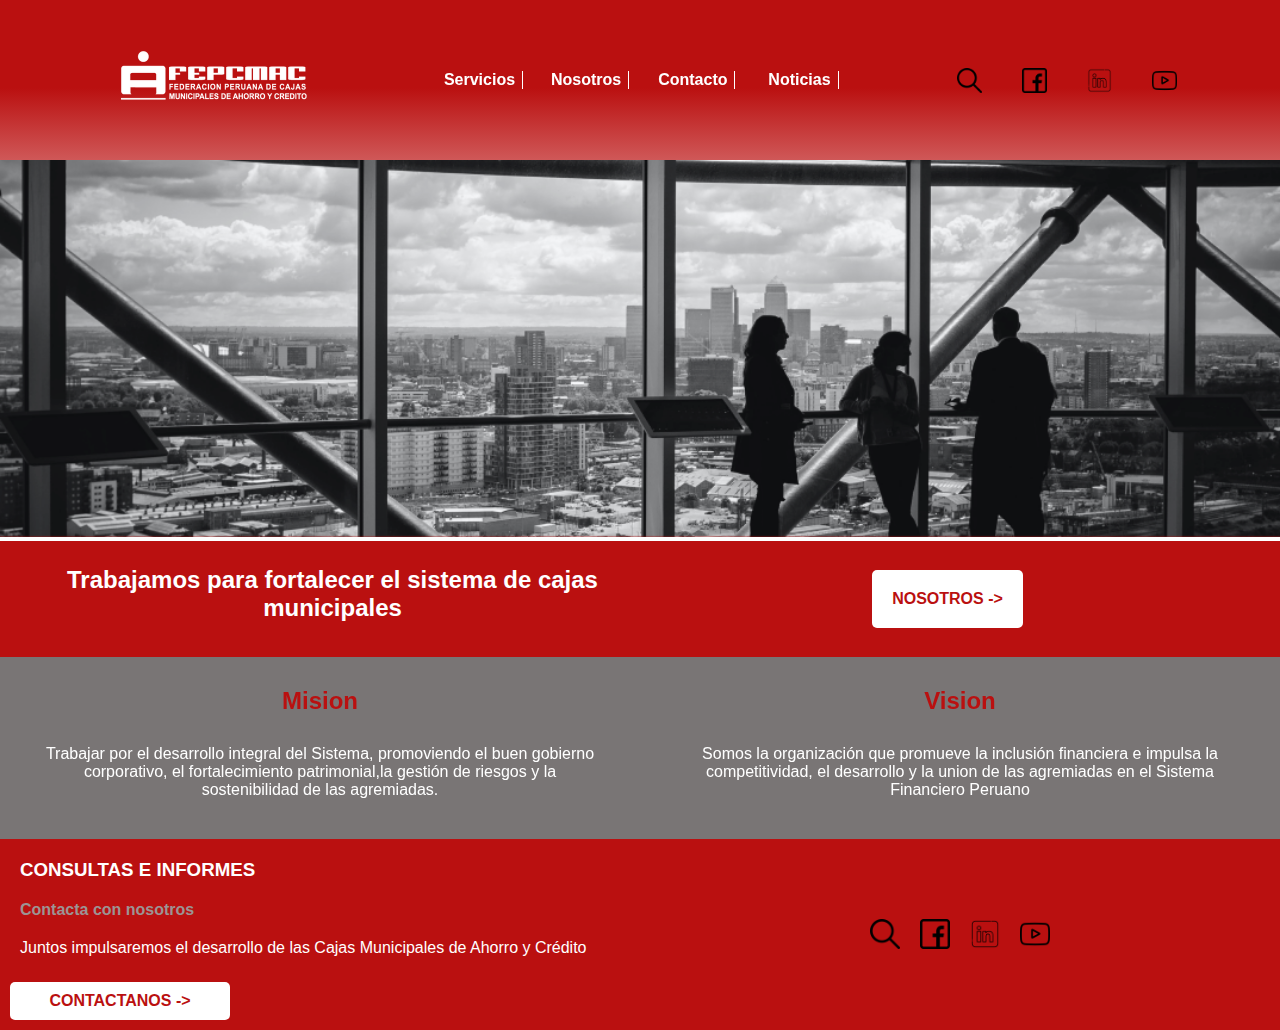
<file: index.html>
<!DOCTYPE html>
<html lang="en">

<head>
    <meta charset="UTF-8">
    <meta http-equiv="X-UA-Compatible" content="IE=edge">
    <meta name="viewport" content="width=device-width, initial-scale=1.0">
    <link href="https://unpkg.com/aos@2.3.1/dist/aos.css" rel="stylesheet">
    <link rel="stylesheet" href="./assets/css/style.css">
    <title>Inicio</title>
</head>

<body class="contenedor">
    <header class="header">
        <div class="header__logo">
            <a href="./index.html"><img class="header__logo--img" data-aos="zoom-in" src="./assets/img/logo-fepcmac-blanco.webp" alt="Logo"></a>    
        </div>
        <nav class="header__navBar" data-aos="fade-down"
        data-aos-easing="linear"
        data-aos-duration="1500">
            <ul>
                <li><a href="./pages/servicios.html">Servicios</a> </li>
                <li><a href="./pages/nosotros.html">Nosotros</a> </li>
                <li><a href="./pages/contacto.html">Contacto</a> </li>
                <li><a href="./pages/noticias.html">Noticias</a> </li>
            </ul>
        </nav>
        <div class="header__iRedes" data-aos="fade-up"
        data-aos-duration="3000">
            <img src="./assets/img/lupa.png" alt="busqueda">
            <img src="./assets/img/facebook (1).png" alt="facebook">
            <img src="./assets/img/linkedin (1).png" alt="linkedin">
            <img src="./assets/img/youtube (1).png" alt="youtube">
        </div>
    </header>
    <!-- INICIO DEL MAIN -->
    <main class="main">
        <!-- banner y slogan-->
        <div class="seccion">
            <div class="seccion__banner" data-aos="fade-down"
            data-aos-easing="linear"
            data-aos-duration="1500">
                <img class="seccion__banner--img" src="./assets/img/banner_inicio.png" alt="banner">
            </div>
            <div class="seccion__slogan" data-aos="fade-up"
            data-aos-duration="3000">
                <h1>Trabajamos para fortalecer el sistema de cajas municipales</h1>
                <div class="seccion__btn">
                    <p>NOSOTROS -></p>
                </div>
            </div>
        </div>

        <section class="contenido">
            <div class="contenido__etiquetas1">
                <h2 class="contenido__etiquetas--titulo" data-aos="fade-down"
                data-aos-easing="linear"
                data-aos-duration="1500">Mision</h2>
                <p data-aos="fade-down"
                data-aos-easing="linear"
                data-aos-duration="1500">Trabajar por el desarrollo integral del Sistema, promoviendo el buen gobierno corporativo, el
                    fortalecimiento patrimonial,la gestión de riesgos y la sostenibilidad de las agremiadas.</p>
            </div>
            <div class="contenido__etiquetas1">
                <h2 class="contenido__etiquetas--titulo" data-aos="fade-down"
                data-aos-easing="linear"
                data-aos-duration="1500">Vision</h2>
                <p data-aos="fade-down"
                data-aos-easing="linear"
                data-aos-duration="1500">Somos la organización que promueve la inclusión financiera e impulsa la competitividad, el desarrollo
                    y la union de las agremiadas en el Sistema Financiero Peruano</p>
            </div>
        </section>
    </main>

    <!-- FOOTER-->
    <footer class="footer">
        
            <div class="footer__consultas">
                <h3>CONSULTAS E INFORMES</h3>
                <h4>Contacta con nosotros</h4>
                <p class="footer__slogan">Juntos impulsaremos el desarrollo de las Cajas Municipales de Ahorro y Crédito
                </p>
                <div class="footer__btn">
                    <p>CONTACTANOS -></p>
                </div>
            </div>
            <div class="footer__redes">
                <img src="./assets/img/lupa.png" alt="busqueda">
                <img src="./assets/img/facebook (1).png" alt="facebook">
                <img src="./assets/img/linkedin (1).png" alt="linkedin">
                <img src="./assets/img/youtube (1).png" alt="youtube">
            </div>
        
    </footer>
    <script src="https://unpkg.com/aos@2.3.1/dist/aos.js"></script>
    <script>
        AOS.init();
      </script>
</body>

</html>
</file>
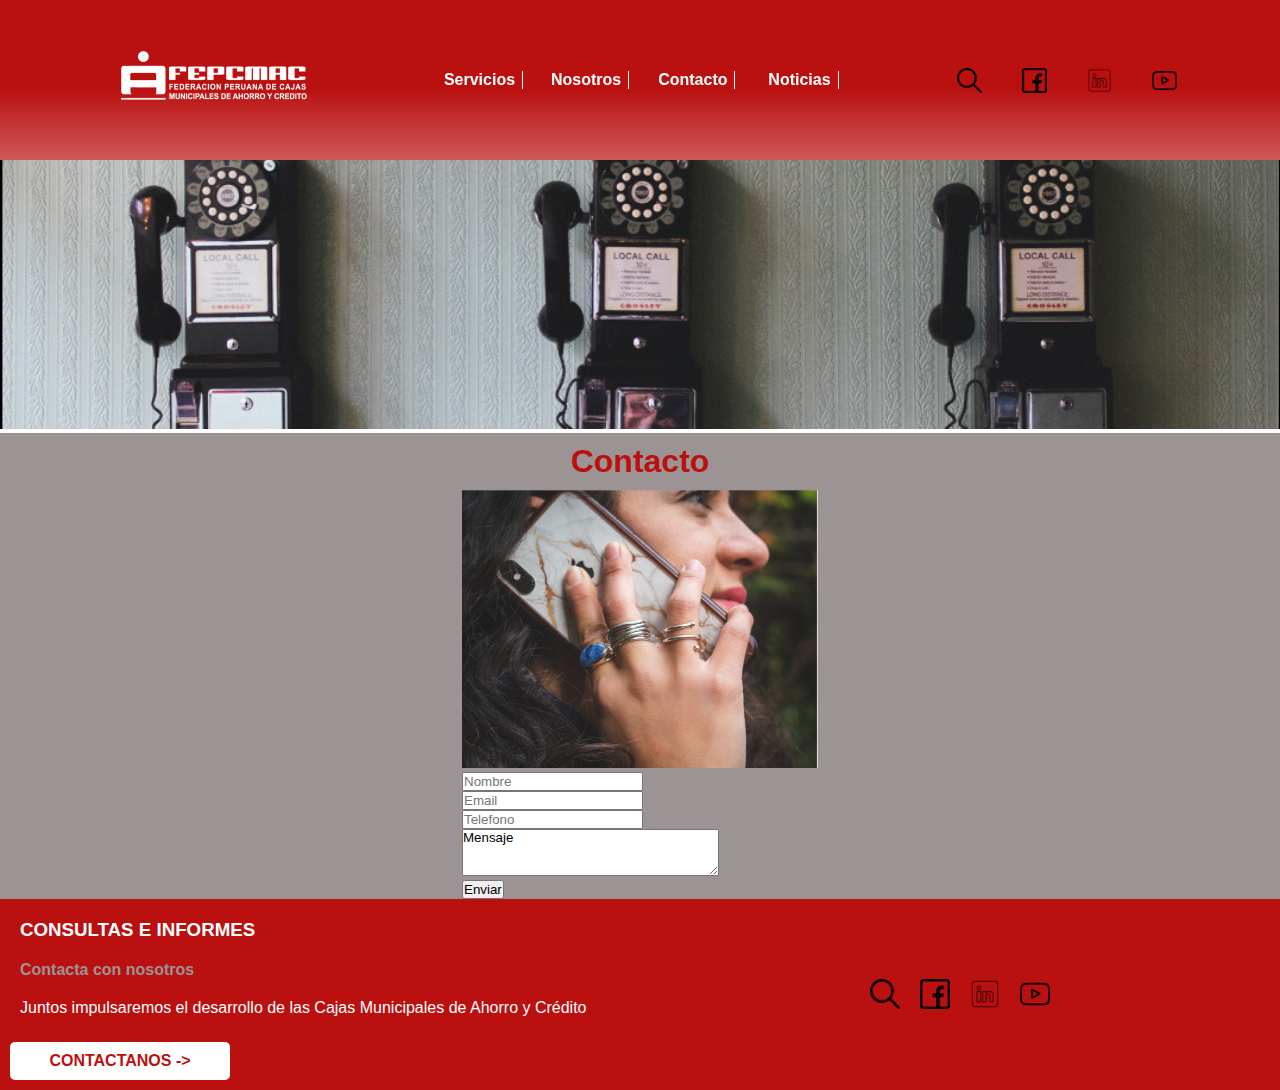
<file: pages/contacto.html>
<!DOCTYPE html>
<html lang="en">

<head>
    <meta charset="UTF-8">
    <meta http-equiv="X-UA-Compatible" content="IE=edge">
    <meta name="viewport" content="width=device-width, initial-scale=1.0">
    <link href="https://unpkg.com/aos@2.3.1/dist/aos.css" rel="stylesheet">
    <link rel="stylesheet" href="../assets/css/style.css">
    <title>Contacto</title>
</head>

<body class="contenedor">
    <header class="header">
        <div class="header__logo">
            <a href="../index.html"><img class="header__logo--img" data-aos="zoom-in" src="../assets/img/logo-fepcmac-blanco.webp" alt="Logo"></a>    
        </div>
        <nav class="header__navBar" data-aos="fade-down"
        data-aos-easing="linear"
        data-aos-duration="1500">
            <ul>
                <li><a href="../pages/servicios.html">Servicios</a> </li>
                <li><a href="../pages/nosotros.html">Nosotros</a> </li>
                <li><a href="../pages/contacto.html">Contacto</a> </li>
                <li><a href="../pages/noticias.html">Noticias</a> </li>
            </ul>
        </nav>
        <!--<div class="boton-noticia"> 
            <a href="./pages/noticias.html">NOTICIAS</a>
        </div> -->
        <div class="header__iRedes" data-aos="fade-up"
        data-aos-duration="3000">
            <img src="../assets/img/lupa.png" alt="busqueda">
            <img src="../assets/img/facebook (1).png" alt="facebook">
            <img src="../assets/img/linkedin (1).png" alt="linkedin">
            <img src="../assets/img/youtube (1).png" alt="youtube">
        </div>
    </header>
    <!-- END HEADER -->
    <!-- MAIN -->
    <main class="main">
        <!-- MAIN banner -->
        <div class="seccion__banner" data-aos="fade-down"
        data-aos-easing="linear"
        data-aos-duration="1500">
            <img class="seccion__banner--img" src="../assets/img/Banner_contacto.png" alt="banner">
        </div>
        <!-- MAIN Titulo -->
        <section class="nosotros">
            <div class="nosotros__titulo">
                <h1>Contacto</h1>
            </div>
            <!-- MAIN contenido -->
            <div class="contacto">
                <div class="contacto__contenido">
                    <img class="contacto__contenido--img" data-aos="zoom-in" src="../assets/img/imagen_contacto.png" alt="imgnosotros">
                </div>
                <div class="form">
                    <form class="contacto__contenido--form">
                        <div class="form-grupo">
                            <label for="nombre"></label>
                            <input type="text" placeholder="Nombre" name="nombre" required>
                        </div>
                        <div class="form-grupo">
                            <label for="email"></label>
                            <input type="email" placeholder="Email" name="email" required>
                        </div>
                        <div class="form-grupo">
                            <label for="tele"></label>
                            <input class="form__grupo--input" type="number" placeholder="Telefono" name="tele" required>
                        </div>
                        <div class="form-grupo">
                            <label for="comentario"></label>
                            <textarea class="form__grupo-textarea" name="comentario" id="comentario" cols="30" rows="3"
                                placeholder="Agregar un comentario" required>Mensaje</textarea>
                        </div class="form-grupo">
                        <button class="boton" type="button" value="Enviar">Enviar</button>
                </div>
                </form>
            </div>
            </div>
        </section>
    </main>
    <!-- FOOTER-->
    <footer class="footer">

        <div class="footer__consultas">
            <h3>CONSULTAS E INFORMES</h3>
            <h4>Contacta con nosotros</h4>
            <p class="footer__slogan">Juntos impulsaremos el desarrollo de las Cajas Municipales de Ahorro y Crédito
            </p>
            <div class="footer__btn">
                <p>CONTACTANOS -></p>
            </div>
        </div>
        <div class="footer__redes">
            <img src="../assets/img/lupa.png" alt="busqueda">
            <img src="../assets/img/facebook (1).png" alt="facebook">
            <img src="../assets/img/linkedin (1).png" alt="linkedin">
            <img src="../assets/img/youtube (1).png" alt="youtube">
        </div>

    </footer>
    <!-- END FOOTER -->
    <script src="https://unpkg.com/aos@2.3.1/dist/aos.js"></script>
    <script>
        AOS.init();
      </script>
</body>

</html>
</file>
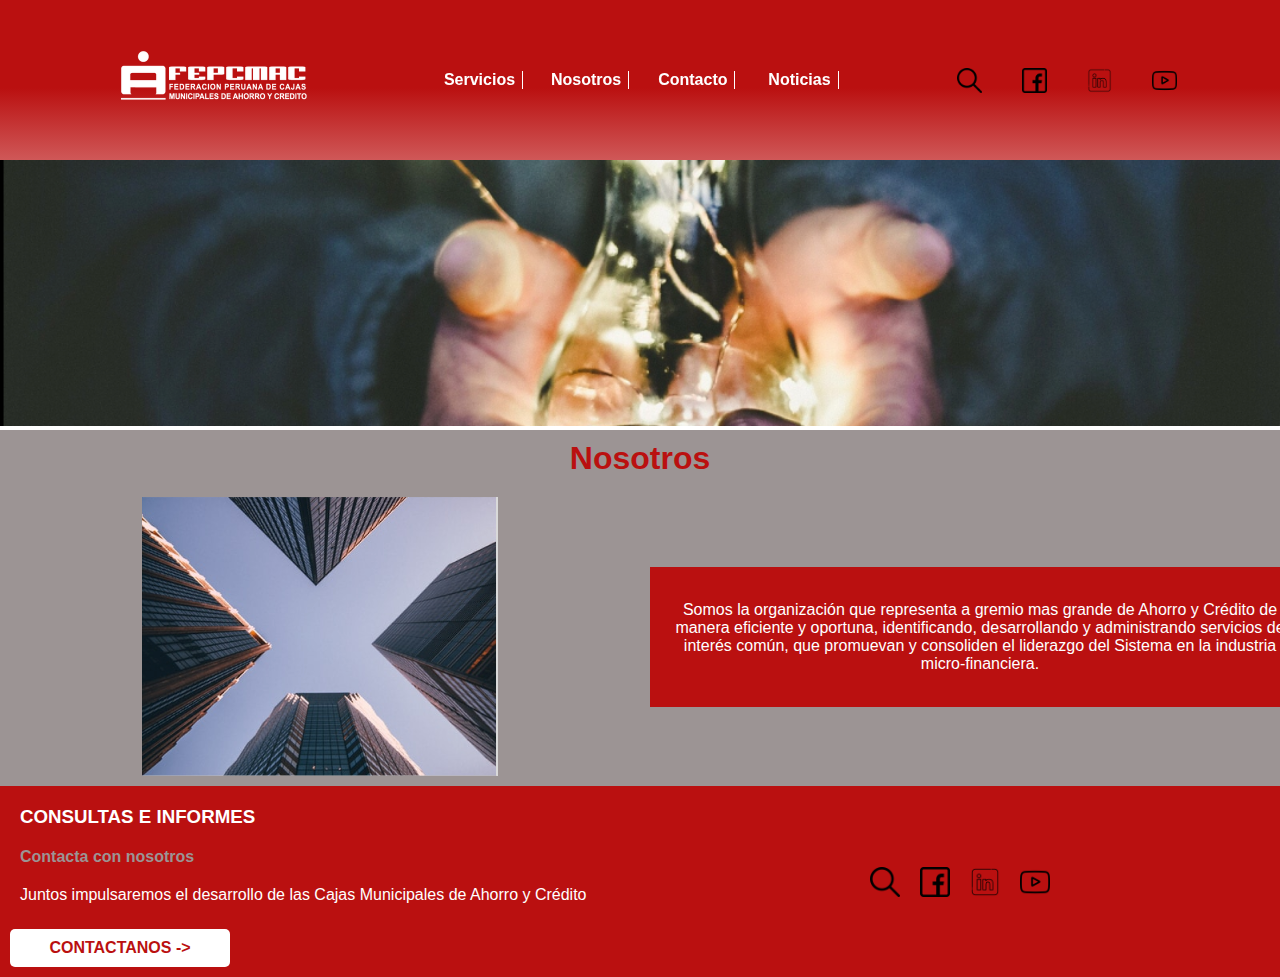
<file: pages/nosotros.html>
<!DOCTYPE html>
<html lang="en">

<head>
    <meta charset="UTF-8">
    <meta http-equiv="X-UA-Compatible" content="IE=edge">
    <meta name="viewport" content="width=device-width, initial-scale=1.0">
    <link href="https://unpkg.com/aos@2.3.1/dist/aos.css" rel="stylesheet">
    <link rel="stylesheet" href="../assets/css/style.css">
    <title>Nosotros</title>
</head>

<body>
    <header class="header">
        <div class="header__logo">
            <a href="../index.html"><img class="header__logo--img" data-aos="zoom-in" src="../assets/img/logo-fepcmac-blanco.webp" alt="Logo"></a>    
        </div>
        <nav class="header__navBar" data-aos="fade-down"
        data-aos-easing="linear"
        data-aos-duration="1500">
            <ul>
                <li><a href="../pages/servicios.html">Servicios</a> </li>
                <li><a href="../pages/nosotros.html">Nosotros</a> </li>
                <li><a href="../pages/contacto.html">Contacto</a> </li>
                <li><a href="../pages/noticias.html">Noticias</a> </li>
            </ul>
        </nav>
        <!--<div class="boton-noticia"> 
            <a href="./pages/noticias.html">NOTICIAS</a>
        </div> -->
        <div class="header__iRedes" data-aos="fade-up"
        data-aos-duration="3000">
            <img src="../assets/img/lupa.png" alt="busqueda">
            <img src="../assets/img/facebook (1).png" alt="facebook">
            <img src="../assets/img/linkedin (1).png" alt="linkedin">
            <img src="../assets/img/youtube (1).png" alt="youtube">
        </div>
    </header>
    <!-- END HEADER -->
    <!-- MAIN -->
    <main class="main">
        <div class="seccion__banner" data-aos="fade-down"
        data-aos-easing="linear"
        data-aos-duration="1500">
            <img class="seccion__banner--img" src="../assets/img/Banner_nosotros.png" alt="banner">
        </div>
        <section class="nosotros">
            <div class="nosotros__titulo">
                <h1>Nosotros</h1>
            </div>

            <div class="nosotros__contenido">
                <div class="nosotros__contenido--img" data-aos="zoom-in">
                    <img src="../assets/img/imagen_nosotros.png" alt="imgnosotros">
                </div>
                <div class="nosotros__contenido--texto" data-aos="zoom-in">
                    <p>Somos la organización que representa a gremio mas grande de Ahorro y Crédito de manera eficiente
                        y
                        oportuna, identificando, desarrollando y administrando servicios de interés común, que promuevan
                        y
                        consoliden el liderazgo del Sistema en la industria micro-financiera.</p>
                </div>
            </div>
        </section>
    </main>
    <!-- END HEADER -->
    <footer class="footer">
        
        <div class="footer__consultas">
            <h3>CONSULTAS E INFORMES</h3>
            <h4>Contacta con nosotros</h4>
            <p class="footer__slogan">Juntos impulsaremos el desarrollo de las Cajas Municipales de Ahorro y Crédito
            </p>
            <div class="footer__btn">
                <p>CONTACTANOS -></p>
            </div>
        </div>
        <div class="footer__redes">
            <img src="../assets/img/lupa.png" alt="busqueda">
            <img src="../assets/img/facebook (1).png" alt="facebook">
            <img src="../assets/img/linkedin (1).png" alt="linkedin">
            <img src="../assets/img/youtube (1).png" alt="youtube">
        </div>
    
</footer>
<!-- END FOOTER -->
<script src="https://unpkg.com/aos@2.3.1/dist/aos.js"></script>
<script>
    AOS.init();
  </script>
</body>

</html>
</file>
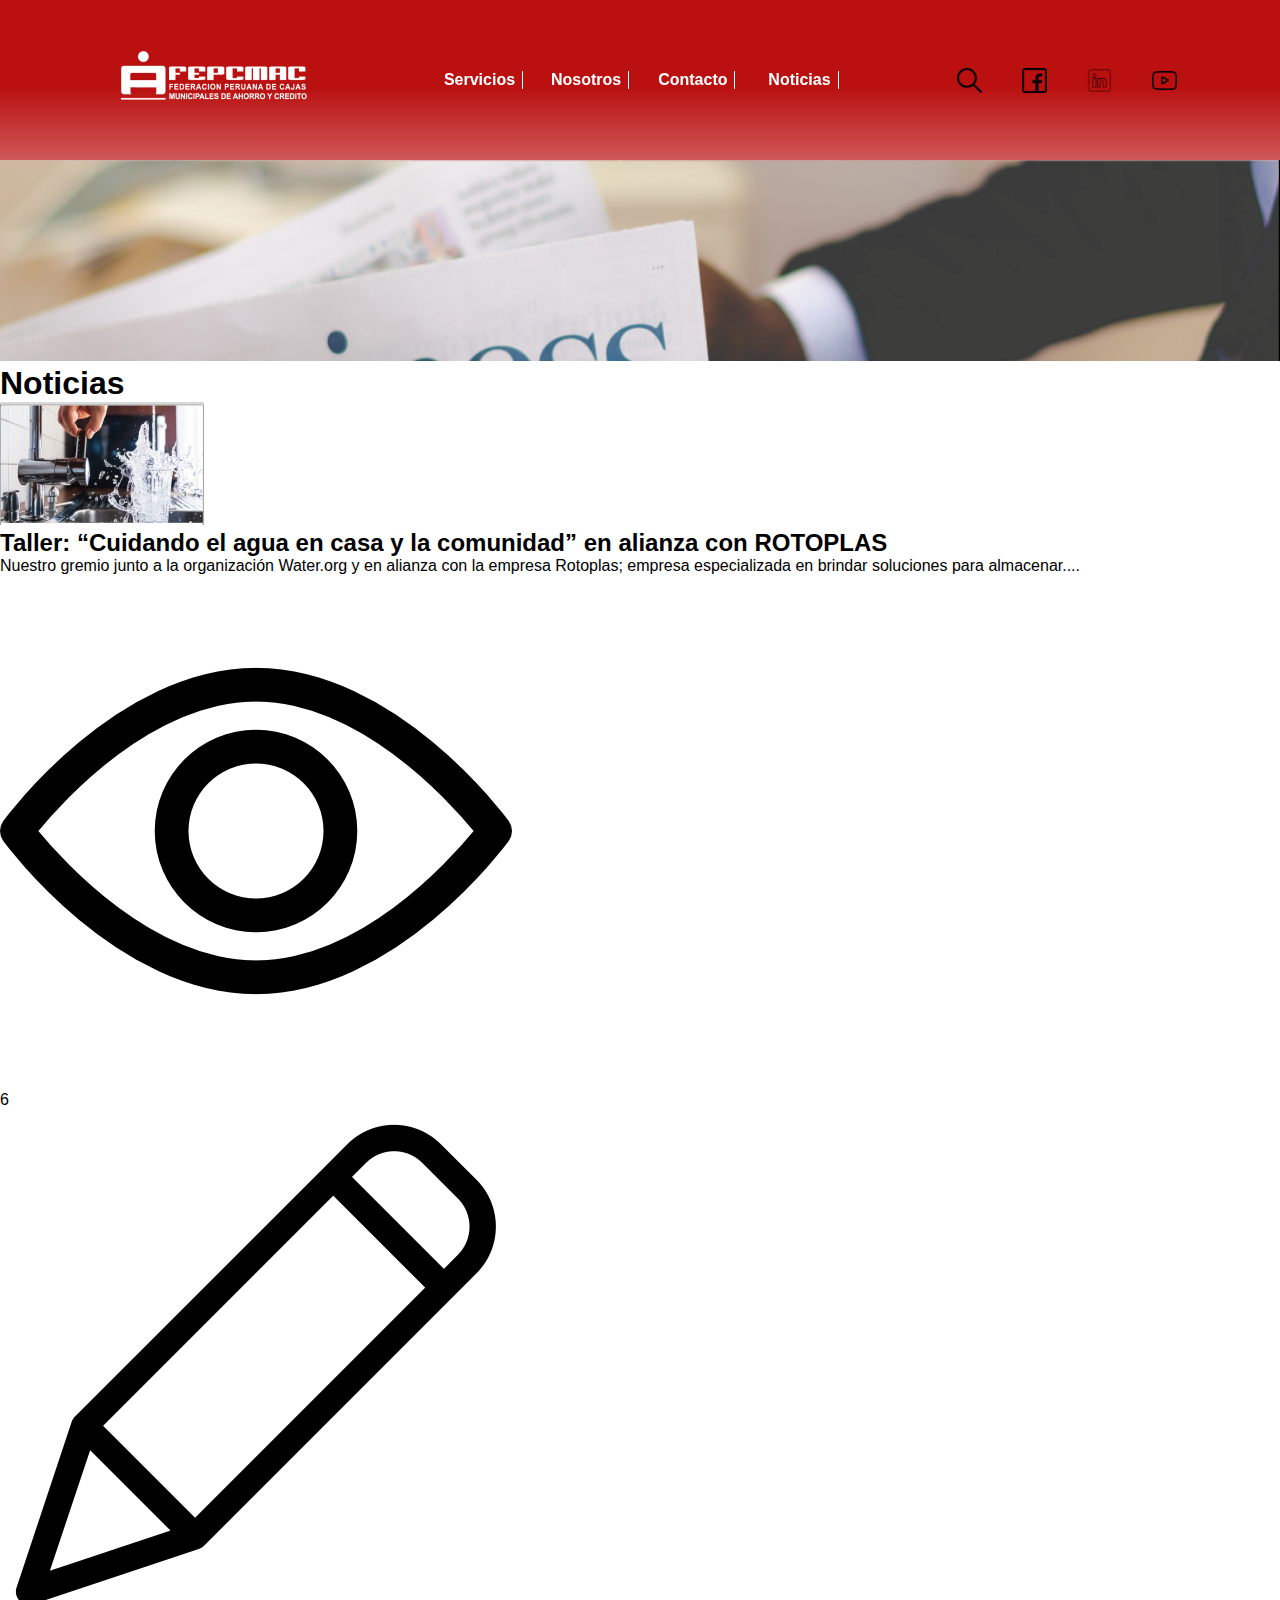
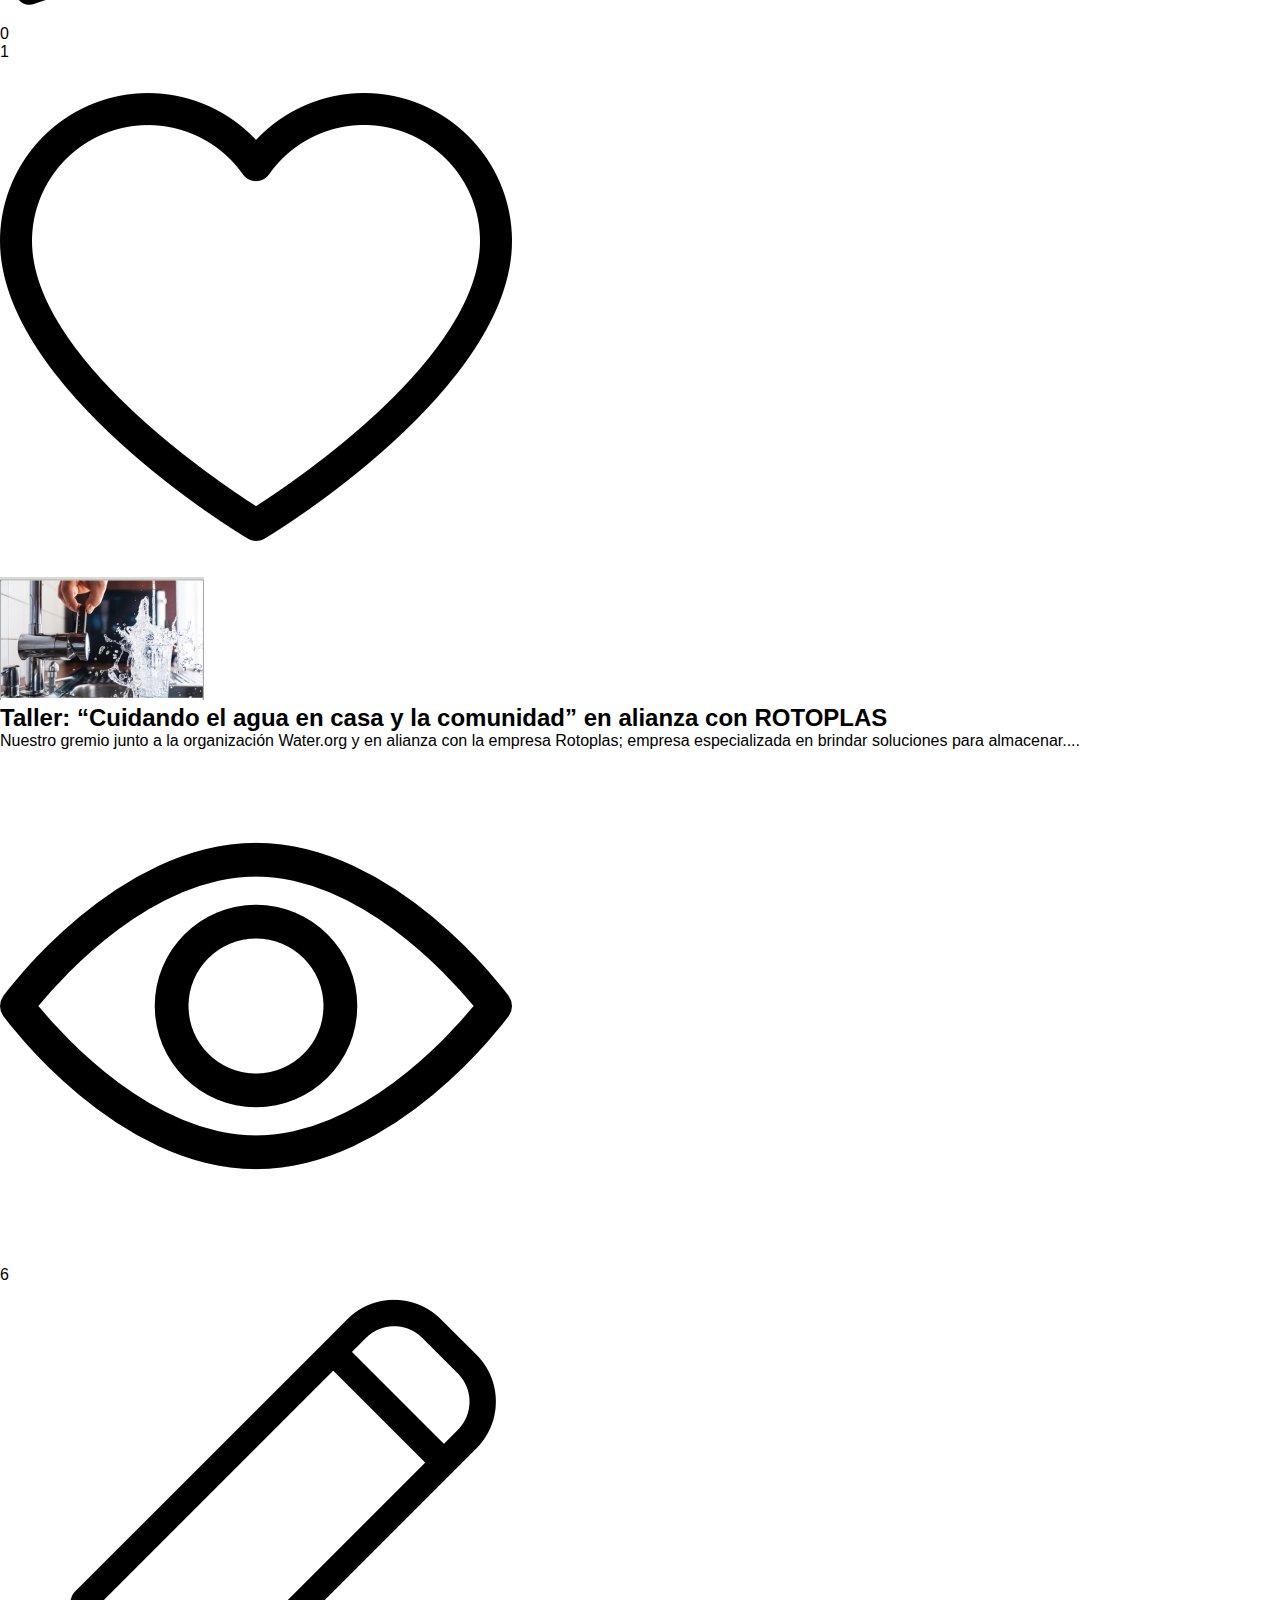
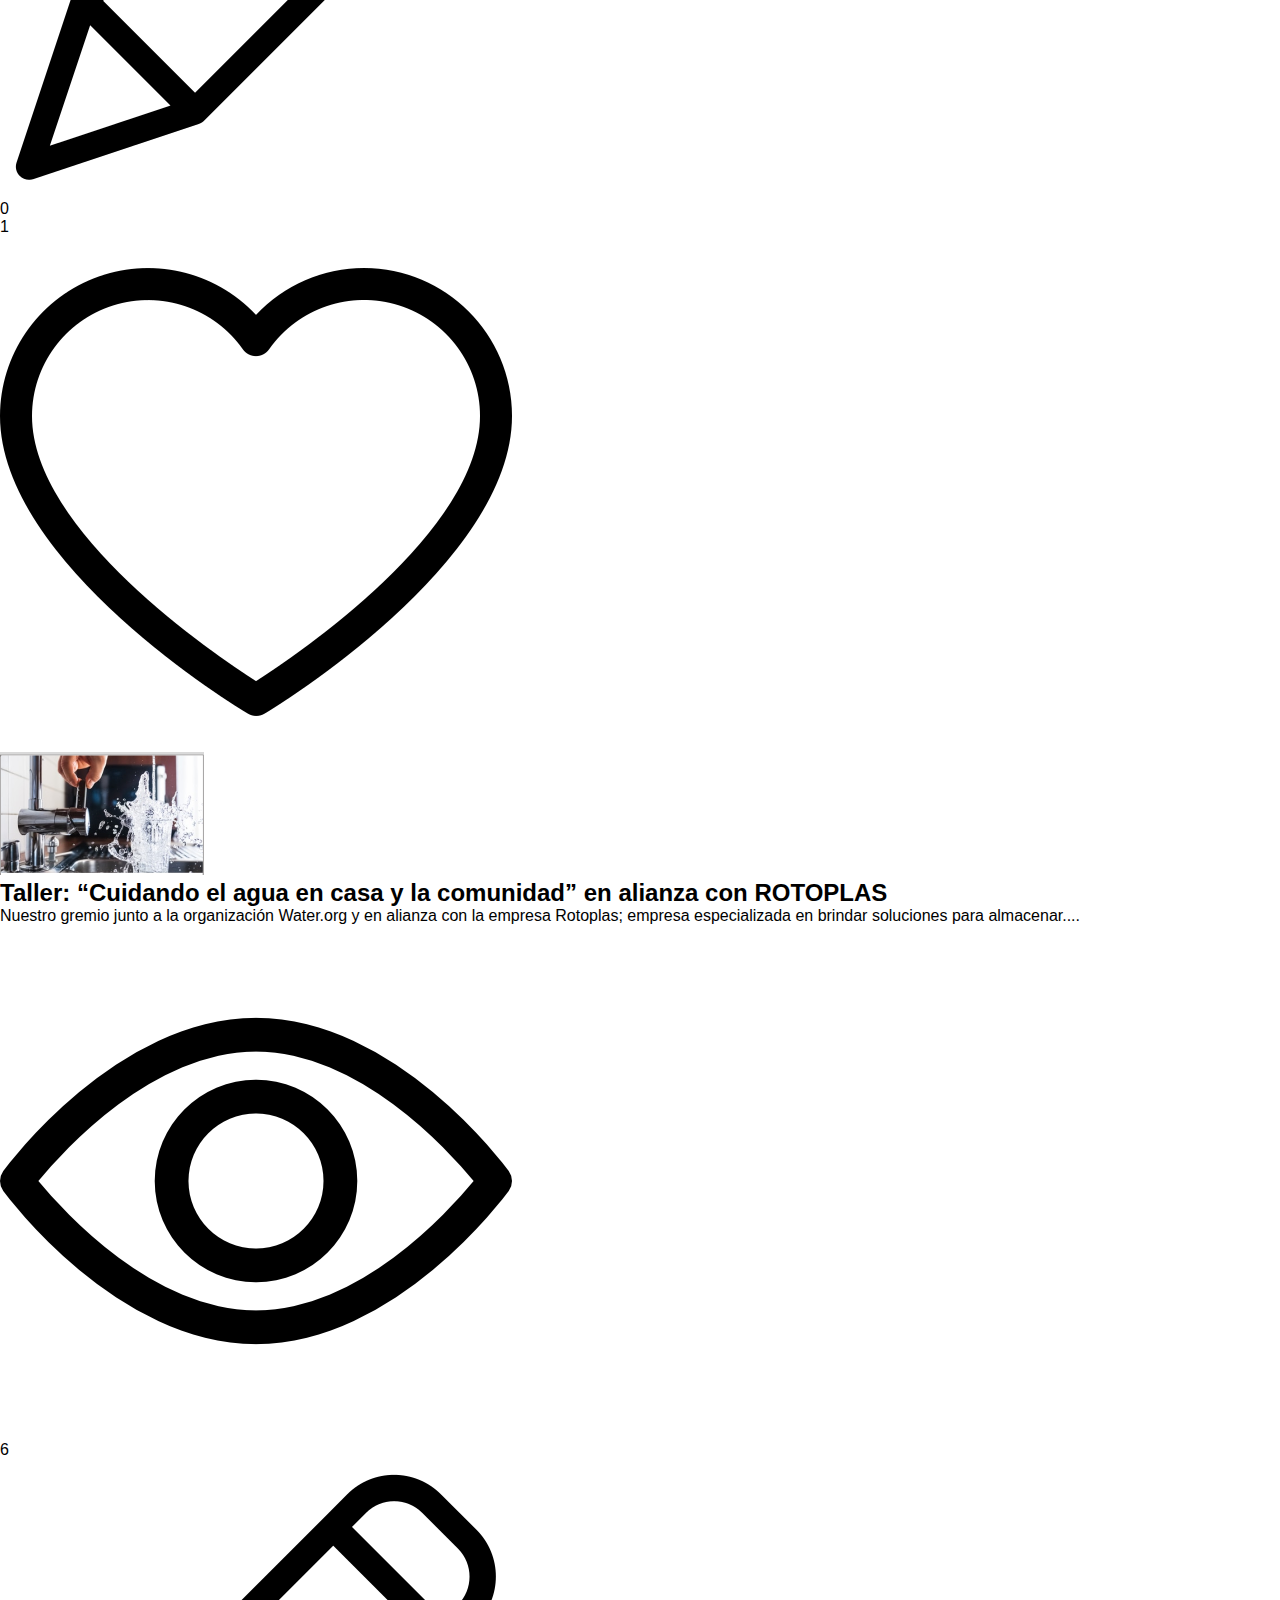
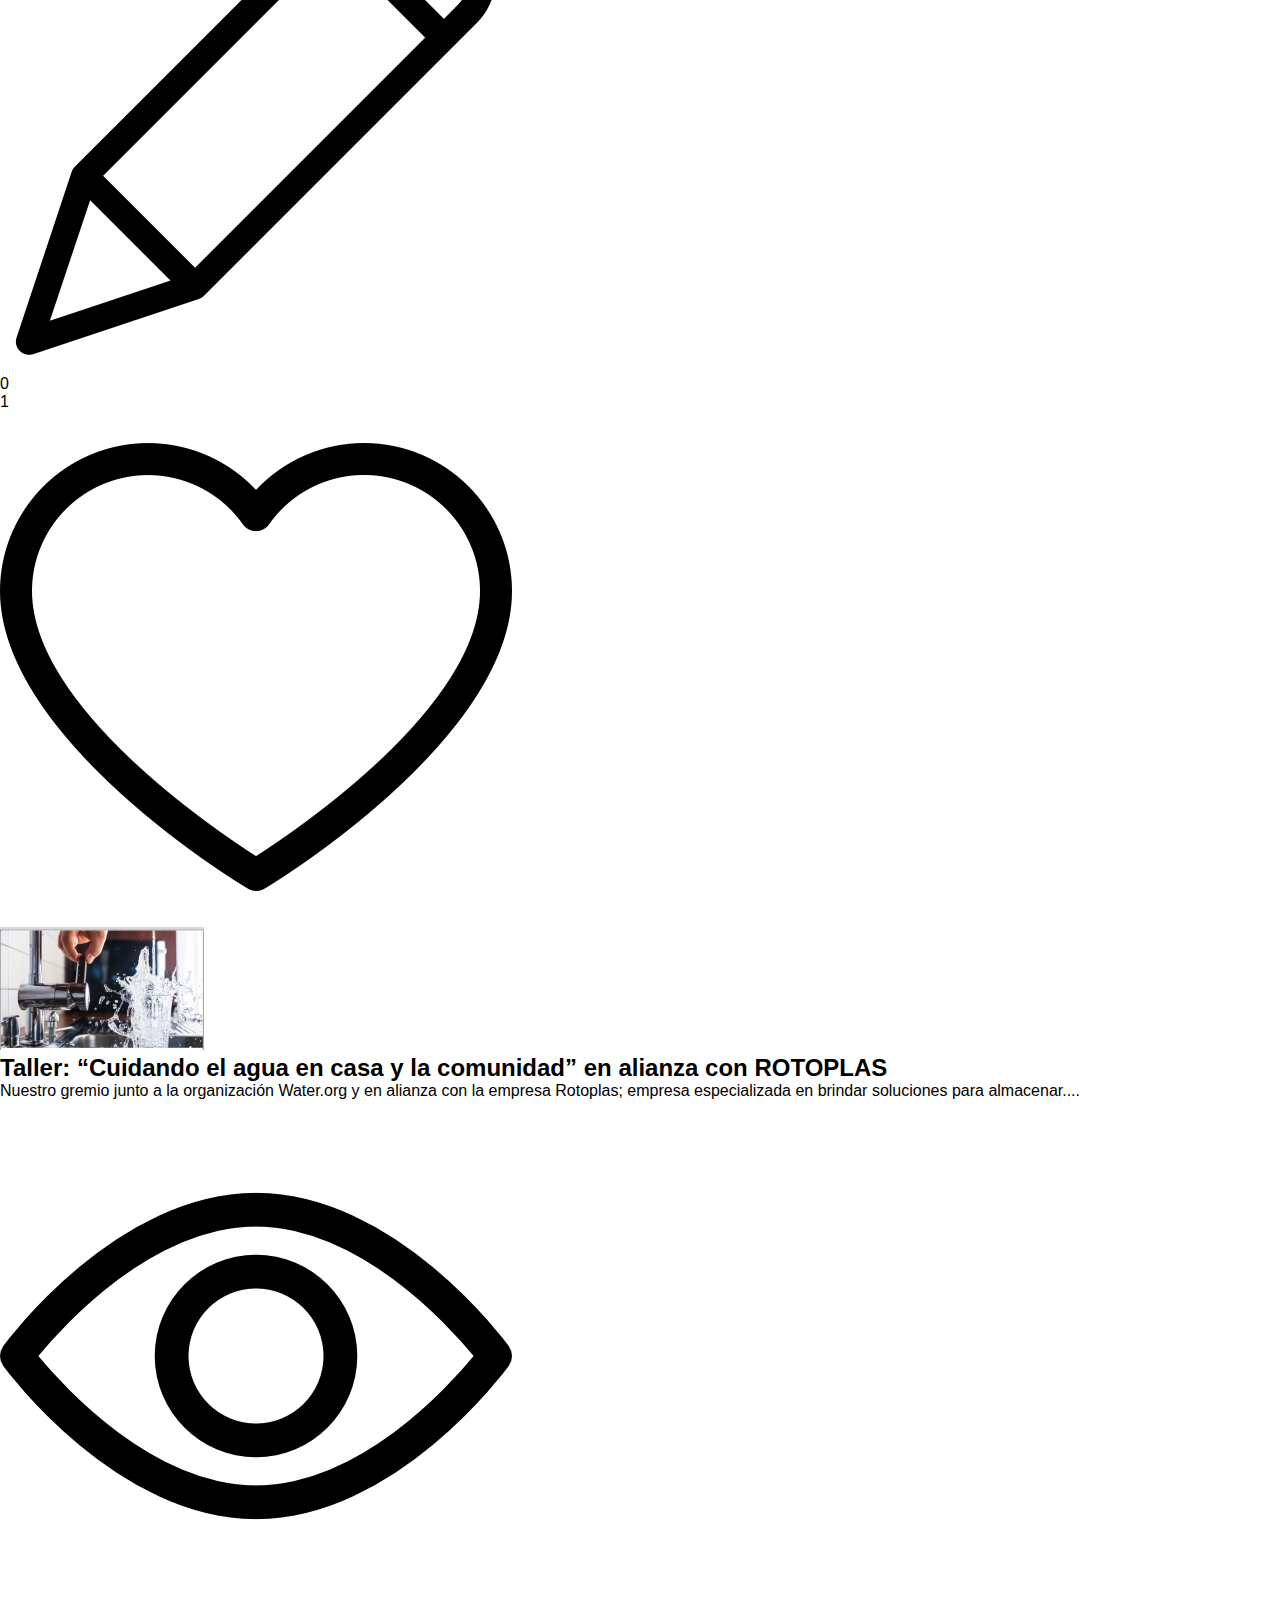
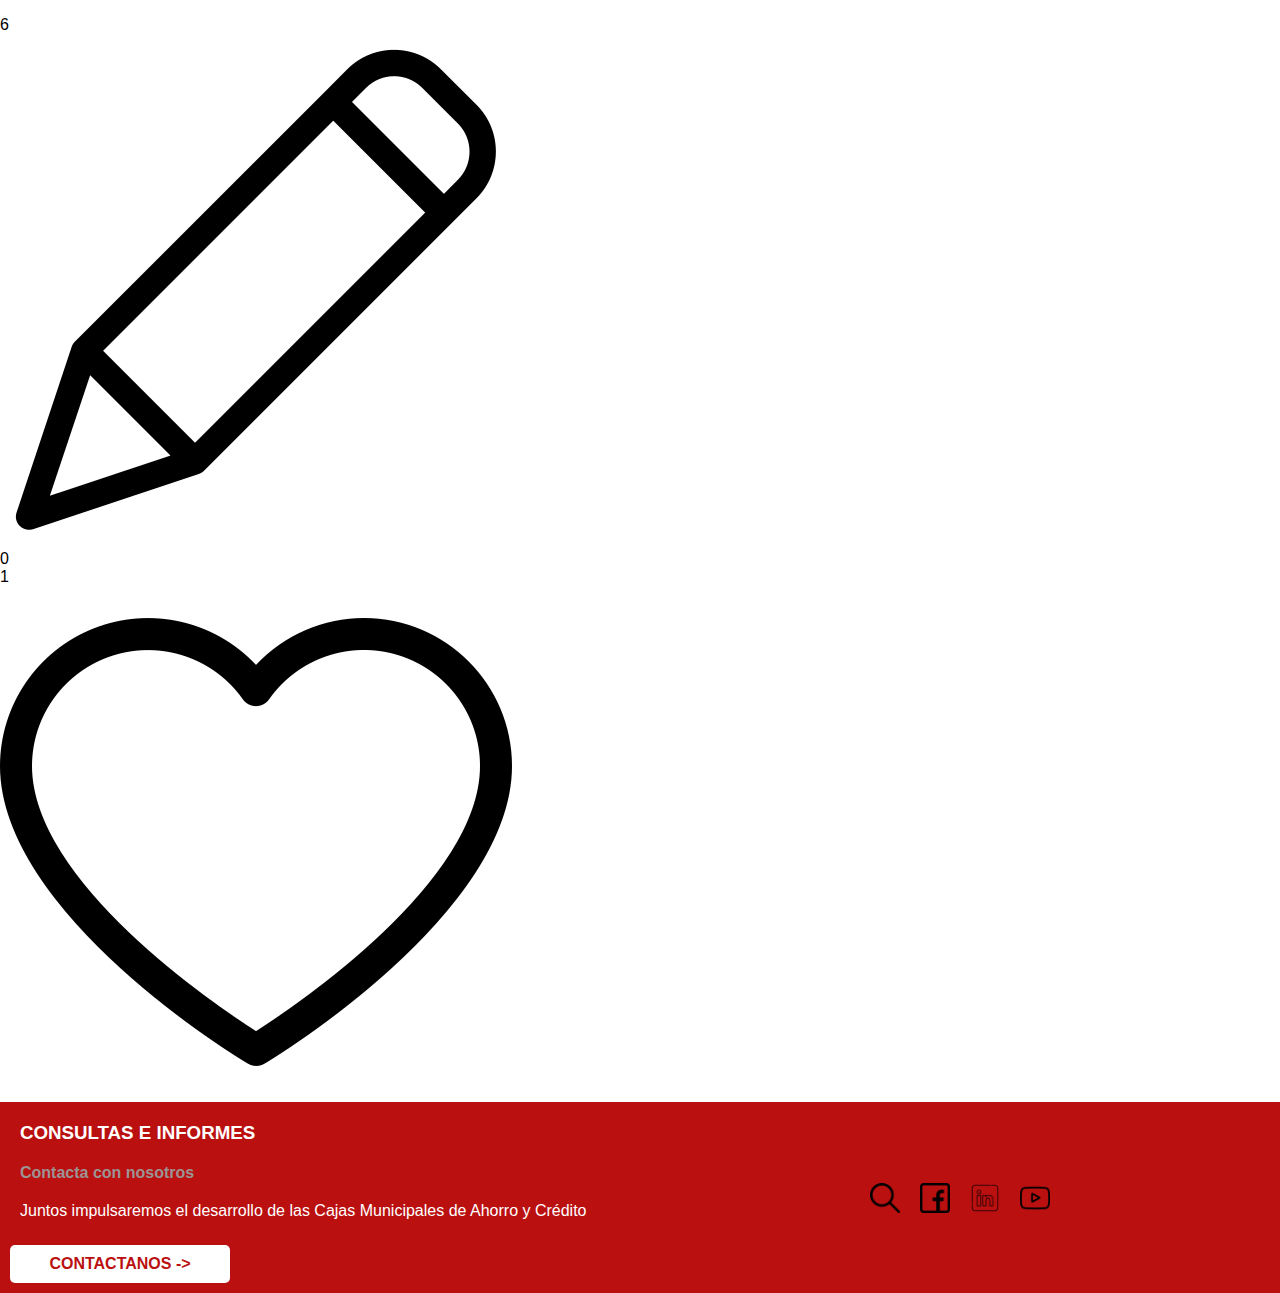
<file: pages/noticias.html>
<!DOCTYPE html>
<html lang="en">

<head>
    <meta charset="UTF-8">
    <meta http-equiv="X-UA-Compatible" content="IE=edge">
    <meta name="viewport" content="width=device-width, initial-scale=1.0">
    <link href="https://unpkg.com/aos@2.3.1/dist/aos.css" rel="stylesheet">
    <link rel="stylesheet" href="../assets/css/style.css">
    <title>Noticias</title>
</head>

<body class="contenedor">
    <header class="header">
        <div class="header__logo">
            <a href="../index.html"><img class="header__logo--img" data-aos="zoom-in" src="../assets/img/logo-fepcmac-blanco.webp" alt="Logo"></a>    
        </div>
        <nav class="header__navBar" data-aos="fade-down"
        data-aos-easing="linear"
        data-aos-duration="1500">
            <ul>
                <li><a href="../pages/servicios.html">Servicios</a> </li>
                <li><a href="../pages/nosotros.html">Nosotros</a> </li>
                <li><a href="../pages/contacto.html">Contacto</a> </li>
                <li><a href="../pages/noticias.html">Noticias</a> </li>
            </ul>
        </nav>
        <!--<div class="boton-noticia"> 
            <a href="./pages/noticias.html">NOTICIAS</a>
        </div> -->
        <div class="header__iRedes" data-aos="fade-up"
        data-aos-duration="3000">
            <img src="../assets/img/lupa.png" alt="busqueda">
            <img src="../assets/img/facebook (1).png" alt="facebook">
            <img src="../assets/img/linkedin (1).png" alt="linkedin">
            <img src="../assets/img/youtube (1).png" alt="youtube">
        </div>
    </header>
    <main class="main">
        <div class="seccion__banner" data-aos="fade-down"
        data-aos-easing="linear"
        data-aos-duration="1500">
            <img class="seccion__banner--img" src="../assets/img/Banner_noticias.png" alt="banner">
        </div>
        <div class="noticias__titulo">
            <h1>Noticias</h1>
        </div>
        <section class="section">   
            <article class="noticias">
                <div class="noticias__text">
                    <div class="noticias__text--img">
                        <img src="../assets/img/imagen_noticia.png" alt="img_noticia">
                    </div>
                    <div class="noticias__text--text">
                        <h2>Taller: “Cuidando el agua en casa y la comunidad” en alianza con ROTOPLAS</h2>
                        <p>Nuestro gremio junto a la organización Water.org y en alianza con la empresa Rotoplas;
                            empresa
                            especializada en brindar soluciones para almacenar....</p>
                    </div>
                    <div class="noticias__card">
                        <img src="../assets/img/icover.png" alt="vistas">
                        <p>6</p>
                        <img src="../assets/img/boligrafo.png" alt="comentarios">
                        <p>0</p>
                        <p>1</p>
                        <img src="../assets/img/corazon.png" alt="MeGustas">
                    </div>
                </div>

            </article>
            <article class="noticias">
                <div class="noticias__text">
                    <div class="noticias__text--img">
                        <img src="../assets/img/imagen_noticia.png" alt="img_noticia">
                    </div>
                    <div class="noticias__text--text">
                        <h2>Taller: “Cuidando el agua en casa y la comunidad” en alianza con ROTOPLAS</h2>
                        <p>Nuestro gremio junto a la organización Water.org y en alianza con la empresa Rotoplas;
                            empresa
                            especializada en brindar soluciones para almacenar....</p>
                    </div>
                    <div class="noticias__card">
                        <img src="../assets/img/icover.png" alt="vistas">
                        <p>6</p>
                        <img src="../assets/img/boligrafo.png" alt="comentarios">
                        <p>0</p>
                        <p>1</p>
                        <img src="../assets/img/corazon.png" alt="MeGustas">
                    </div>
                </div>

            </article>
            <article class="noticias">
                <div class="noticias__text">
                    <div class="noticias__text--img">
                        <img src="../assets/img/imagen_noticia.png" alt="img_noticia">
                    </div>
                    <div class="noticias__text--text">
                        <h2>Taller: “Cuidando el agua en casa y la comunidad” en alianza con ROTOPLAS</h2>
                        <p>Nuestro gremio junto a la organización Water.org y en alianza con la empresa Rotoplas;
                            empresa
                            especializada en brindar soluciones para almacenar....</p>
                    </div>
                    <div class="noticias__card">
                        <img src="../assets/img/icover.png" alt="vistas">
                        <p>6</p>
                        <img src="../assets/img/boligrafo.png" alt="comentarios">
                        <p>0</p>
                        <p>1</p>
                        <img src="../assets/img/corazon.png" alt="MeGustas">
                    </div>
                </div>

            </article>
            <article class="noticias">
                <div class="noticias__text">
                    <div class="noticias__text--img">
                        <img src="../assets/img/imagen_noticia.png" alt="img_noticia">
                    </div>
                    <div class="noticias__text--text">
                        <h2>Taller: “Cuidando el agua en casa y la comunidad” en alianza con ROTOPLAS</h2>
                        <p>Nuestro gremio junto a la organización Water.org y en alianza con la empresa Rotoplas;
                            empresa
                            especializada en brindar soluciones para almacenar....</p>
                    </div>
                    <div class="noticias__card">

                        <img src="../assets/img/icover.png" alt="vistas">
                        <p>6</p>


                        <img src="../assets/img/boligrafo.png" alt="comentarios">
                        <p>0</p>

                        <p>1</p>
                        <img src="../assets/img/corazon.png" alt="MeGustas">
                    </div>
                </div>

            </article>

        </section>
    </main>
    <!-- FOOTER-->
    <footer class="footer">

        <div class="footer__consultas">
            <h3>CONSULTAS E INFORMES</h3>
            <h4>Contacta con nosotros</h4>
            <p class="footer__slogan">Juntos impulsaremos el desarrollo de las Cajas Municipales de Ahorro y Crédito
            </p>
            <div class="footer__btn">
                <p>CONTACTANOS -></p>
            </div>
        </div>
        <div class="footer__redes">
            <img src="../assets/img/lupa.png" alt="busqueda">
            <img src="../assets/img/facebook (1).png" alt="facebook">
            <img src="../assets/img/linkedin (1).png" alt="linkedin">
            <img src="../assets/img/youtube (1).png" alt="youtube">
        </div>

    </footer>
    <!-- END FOOTER -->
    <script src="https://unpkg.com/aos@2.3.1/dist/aos.js"></script>
    <script>
        AOS.init();
      </script>
</body>

</html>
</file>
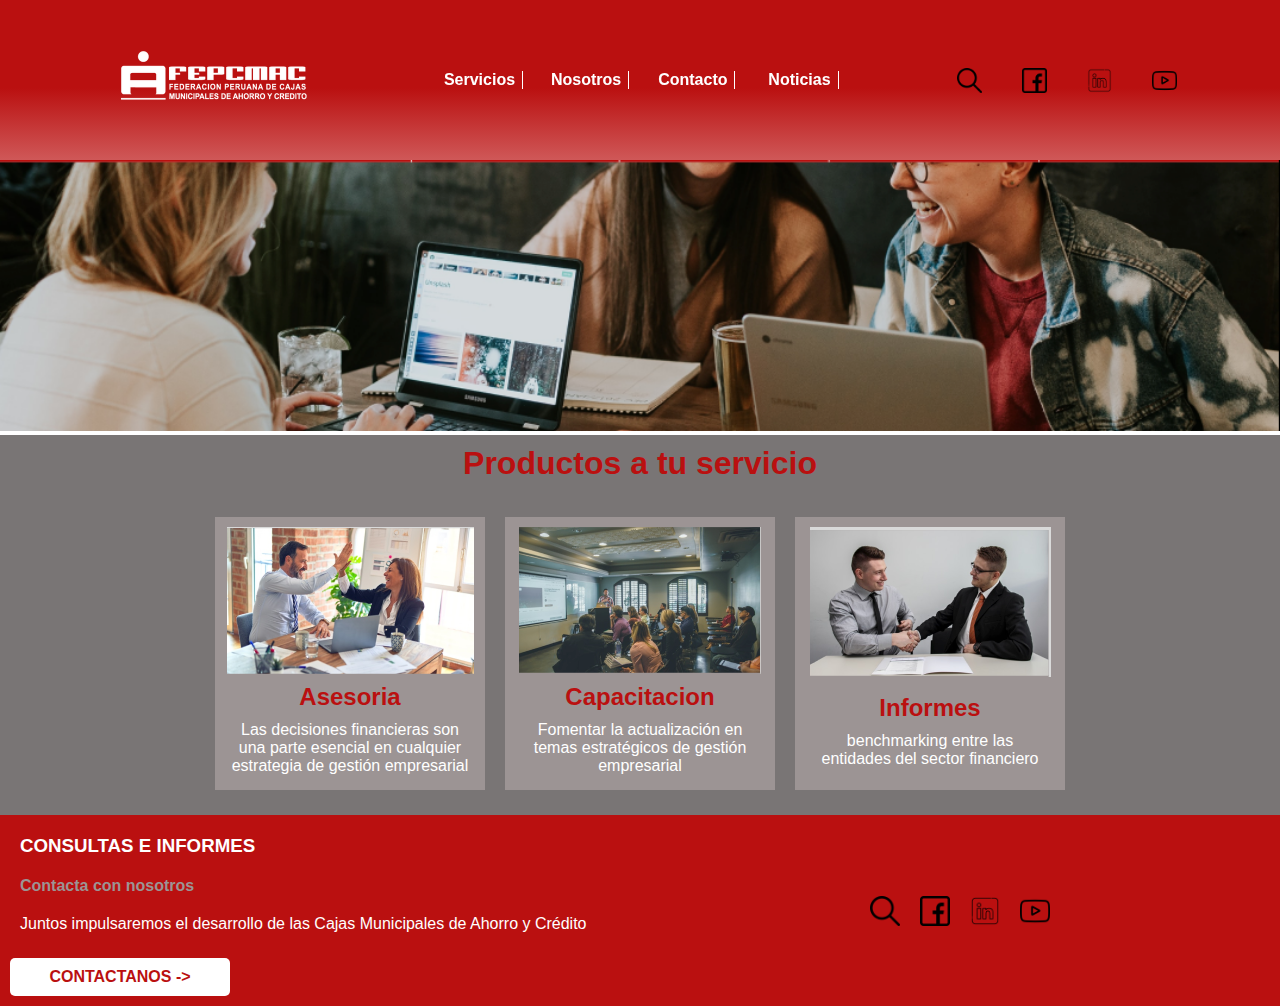
<file: pages/servicios.html>
<!DOCTYPE html>
<html lang="en">

<head>
    <meta charset="UTF-8">
    <meta http-equiv="X-UA-Compatible" content="IE=edge">
    <meta name="viewport" content="width=device-width, initial-scale=1.0">
    <link href="https://unpkg.com/aos@2.3.1/dist/aos.css" rel="stylesheet">
    <link rel="stylesheet" href="../assets/css/style.css">
    <title>Servicios</title>
</head>

<body class="contenedor">
    <header class="header">
        <div class="header__logo">
            <a href="../index.html"><img class="header__logo--img" data-aos="zoom-in" src="../assets/img/logo-fepcmac-blanco.webp" alt="Logo"></a>    
        </div>
        <nav class="header__navBar" data-aos="fade-down"
        data-aos-easing="linear"
        data-aos-duration="1500">
            <ul>
                <li><a href="../pages/servicios.html">Servicios</a> </li>
                <li><a href="../pages/nosotros.html">Nosotros</a> </li>
                <li><a href="../pages/contacto.html">Contacto</a> </li>
                <li><a href="../pages/noticias.html">Noticias</a> </li>
            </ul>
        </nav>
       
        <div class="header__iRedes" data-aos="fade-up"
        data-aos-duration="3000">
            <img src="../assets/img/lupa.png" alt="busqueda">
            <img src="../assets/img/facebook (1).png" alt="facebook">
            <img src="../assets/img/linkedin (1).png" alt="linkedin">
            <img src="../assets/img/youtube (1).png" alt="youtube">
        </div>
    </header>
    <!-- END HEADER -->
    <!-- MAIN -->
    <main class="main">
        <div class="seccion__banner" data-aos="fade-down"
        data-aos-easing="linear"
        data-aos-duration="1500">
            <img class="seccion__banner--img"  src="../assets/img/Banner_servicios.png" alt="banner">
        </div>
        <section class="productos">
            <h1 class="productos__titulo">Productos a tu servicio</h1>
            <div class="box">
            <div class="productos__box" data-aos="zoom-in">
                <div class="productos__box--img" >
                    <img src="../assets/img/imagen_asesoria.png" alt="Asesoria">
                </div>
                <div class="productos__box--pro">
                    <h2>Asesoria</h2>
                    <p>Las decisiones financieras son una parte esencial en cualquier estrategia de gestión empresarial
                    </p>
                </div>
            </div>
            <div class="productos__box" data-aos="zoom-in">
                <div class="productos__box--img">
                    <img src="../assets/img/imagen_capacitacion.png" alt="Capacitacion">
                </div>
                <div class="productos__box--pro">
                    <h2>Capacitacion</h2>
                    <p>Fomentar la actualización en temas estratégicos de gestión empresarial</p>
                </div>
            </div>
            <div class="productos__box" data-aos="zoom-in">
                <div class="productos__box--img">
                    <img src="../assets/img/imagen_informes.png" alt="Informes">
                </div>
                <div class="productos__box--pro">
                    <h2>Informes</h2>
                    <p>benchmarking entre las entidades del sector financiero</p>
                </div>
            </div>
        </div>
        </section>
    </main>
    <!-- END MAIN -->
    <!-- FOOTER -->
    <!-- FOOTER-->
    <footer class="footer">
        
            <div class="footer__consultas">
                <h3>CONSULTAS E INFORMES</h3>
                <h4>Contacta con nosotros</h4>
                <p class="footer__slogan">Juntos impulsaremos el desarrollo de las Cajas Municipales de Ahorro y Crédito
                </p>
                <div class="footer__btn">
                    <p>CONTACTANOS -></p>
                </div>
            </div>
            <div class="footer__redes">
                <img src="../assets/img/lupa.png" alt="busqueda">
                <img src="../assets/img/facebook (1).png" alt="facebook">
                <img src="../assets/img/linkedin (1).png" alt="linkedin">
                <img src="../assets/img/youtube (1).png" alt="youtube">
            </div>
        
    </footer>
    <!-- END FOOTER -->
    <script src="https://unpkg.com/aos@2.3.1/dist/aos.js"></script>
    <script>
        AOS.init();
      </script>
</body>

</html>
</file>
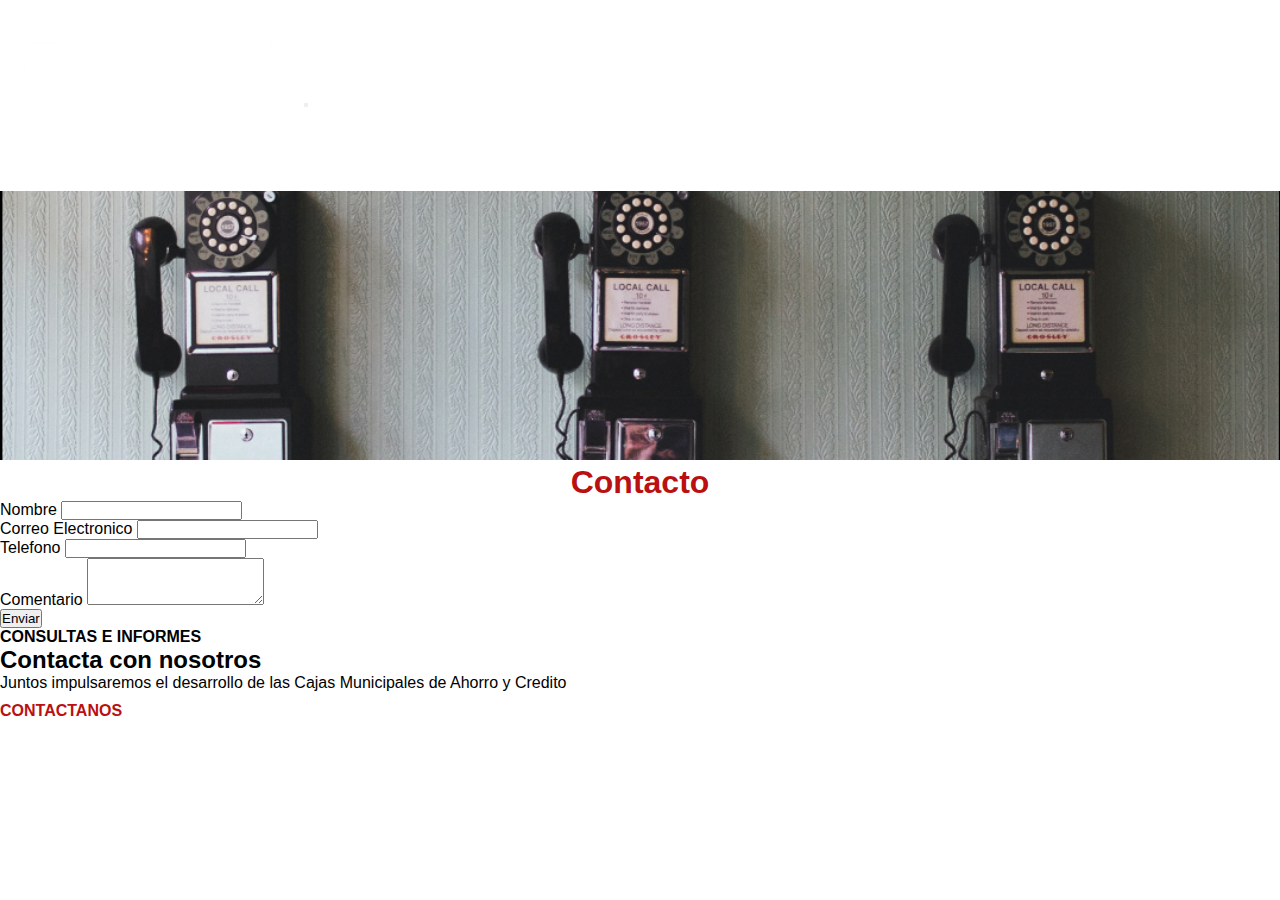
<file: 11mbootstrap/pages/contacto.html>
<!DOCTYPE html>
<html lang="en">

<head>
    <meta charset="UTF-8">
    <meta http-equiv="X-UA-Compatible" content="IE=edge">
    <meta name="viewport" content="width=device-width, initial-scale=1.0">
    <link href="https://unpkg.com/aos@2.3.1/dist/aos.css" rel="stylesheet">
    <!-- CSS only -->
    <link href="https://cdn.jsdelivr.net/npm/bootstrap@5.2.0-beta1/dist/css/bootstrap.min.css" rel="stylesheet"
        integrity="sha384-0evHe/X+R7YkIZDRvuzKMRqM+OrBnVFBL6DOitfPri4tjfHxaWutUpFmBp4vmVor" crossorigin="anonymous">
    <link rel="stylesheet" href="https://cdn.jsdelivr.net/npm/bootstrap-icons@1.8.3/font/bootstrap-icons.css">
    <link rel="stylesheet" href="../assets/css/styleb.css">
    <title>Servicios</title>
</head>

<body>
    <header>
        <div class="container-fluid">
            <!-- Barra de navegacion -->
            <nav class="navbar navbar-expand-md navbar-light bg-danger ">
                <div class="container-fluid">
                    <a href="../index.html" class="navbar-brand"><img class="imglogo"
                            src="../assets/img/logo-fepcmac-blanco.png" alt="logo"></a>

                    <button type="button" class="navbar-toggler" data-bs-toggle="collapse"
                        data-bs-target="#menuNavegacion">
                        <span class="navbar-toggler-icon"></span>
                    </button>
                    <div id="menuNavegacion" class="bmenu collapse navbar-collapse justify-content-center">
                        <ul class="navbar-nav ms-3">
                            <li class="nav-item"><a class="nav-link menu" href="../pages/servicios.html">SERVICIOS</a>
                            </li>
                            <li class="nav-item"><a class="nav-link menu" href="../pages/nosotros.html">NOSOTROS</a>
                            </li>
                            <li class="nav-item"><a class="nav-link menu" href="../pages/contacto.html">CONTACTO</a>
                            </li>
                        </ul>
                    </div>
                    <div container="container-fluid">
                        <!--< icono lupa">-->
                        <i class="iredes bi bi-search p-1"></i>
                        <!--Icono Facebook-->
                        <i class="iredes bi bi-facebook p-1"></i>
                        <!-- icono linkedin-->
                        <i class="iredes bi bi-linkedin p-1"></i>
                        <!-- icono youtube -->
                        <i class="iredes bi bi-youtube p-1"></i>
                    </div>
                </div>
            </nav>
        </div>
    </header>
    <!-- END HEADER -->

    <!-- MAIN -->
    <main class="container-fluid">
        <!-- MAIN banner -->
        <div class="banner_inicio" data-aos="fade-down" data-aos-easing="linear" data-aos-duration="1500">
            <img class="seccion__banner--img" src="../assets/img/Banner_contacto.png" alt="banner">
        </div>
        <!-- MAIN Titulo -->
        <section class="container-fluid">
            <div class="nosotros_titulo">
                <h1>Contacto</h1>
            </div>
            <!-- MAIN contenido -->
            <div class="container-fluid p-3">
                <form>
                    <div class="mb-3">
                        <label for="nombre" class="form-label">Nombre</label>
                        <input type="text" class="form-control" id="nombre">
                    </div>
                    <div class="mb-3">
                        <label for="email" class="form-label">Correo Electronico</label>
                        <input type="email" class="form-control" id="email">
                    </div>
                    <div class="mb-3">
                        <label for="tel" class="form-label">Telefono</label>
                        <input type="text" class="form-control" id="tel">
                    </div>
                    <div class="mb-3">
                        <label for="comentario" class="form-label">Comentario</label>
                        <textarea class="form-control" id="comentario" rows="3"></textarea>
                    </div>

                    <button type="submit" class="btn btn-danger">Enviar</button>
                </form>
            </div>
        </section>
    </main>
    <!-- FOOTER-->
    <footer class="container-fluid">
        <div class="container-fluid">
            <div class="row bg-danger p-2">
                <div class="texto_f col-none col-md-6 col-lg-6 pb-3">
                    <h4 class="text-white">CONSULTAS E INFORMES</h4>
                    <h2 class="text-secondary">Contacta con nosotros</h2>
                    <p class="text-white">Juntos impulsaremos el desarrollo de las Cajas Municipales de Ahorro y
                        Credito</p>
                    <a class="btn_nosotros_a bg-white p-3 rounded" href="./pages/contacto.html"> CONTACTANOS</a>
                </div>
                <div class="footer_redes col col-md-6 col-lg-6 d-flex align-items-center justify-content-center">
                    <!--< icono lupa">-->
                    <i class="iredesf bi bi-search"></i>
                    <!--Icono Facebook-->
                    <i class="iredesf bi bi-facebook"></i>
                    <!-- icono linkedin-->
                    <i class="iredesf bi bi-linkedin"></i>
                    <!-- icono youtube -->
                    <i class="iredesf bi bi-youtube"></i>
                </div>
            </div>
        </div>
    </footer>
    <script src="https://unpkg.com/aos@2.3.1/dist/aos.js"></script>
    <script>
        AOS.init();
    </script>
    <!-- JavaScript Bundle with Popper -->
    <script src="https://cdn.jsdelivr.net/npm/bootstrap@5.2.0-beta1/dist/js/bootstrap.bundle.min.js"
        integrity="sha384-pprn3073KE6tl6bjs2QrFaJGz5/SUsLqktiwsUTF55Jfv3qYSDhgCecCxMW52nD2"
        crossorigin="anonymous"></script>
</body>

</html>
</file>
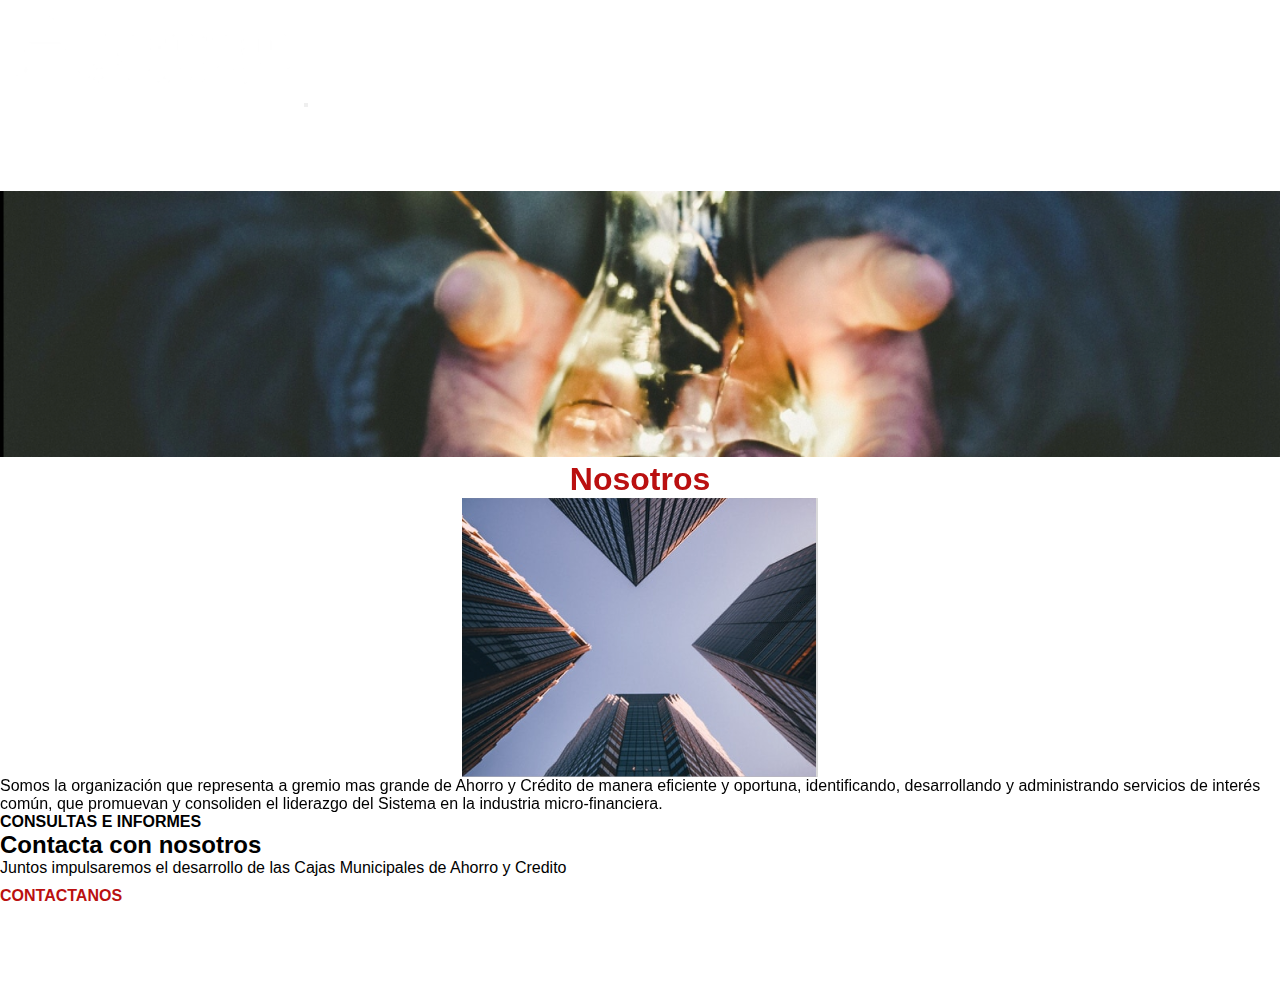
<file: 11mbootstrap/pages/nosotros.html>
<!DOCTYPE html>
<html lang="en">

<head>
    <meta charset="UTF-8">
    <meta http-equiv="X-UA-Compatible" content="IE=edge">
    <meta name="viewport" content="width=device-width, initial-scale=1.0">
    <link href="https://unpkg.com/aos@2.3.1/dist/aos.css" rel="stylesheet">
    <!-- CSS only -->
    <link href="https://cdn.jsdelivr.net/npm/bootstrap@5.2.0-beta1/dist/css/bootstrap.min.css" rel="stylesheet"
        integrity="sha384-0evHe/X+R7YkIZDRvuzKMRqM+OrBnVFBL6DOitfPri4tjfHxaWutUpFmBp4vmVor" crossorigin="anonymous">
    <link rel="stylesheet" href="https://cdn.jsdelivr.net/npm/bootstrap-icons@1.8.3/font/bootstrap-icons.css">
    <link rel="stylesheet" href="../assets/css/styleb.css">
    <title>Nosotros</title>
</head>

<body>
    <header>
        <div class="container-fluid">
            <!-- Barra de navegacion -->
            <nav class="navbar navbar-expand-md navbar-light bg-danger ">
                <div class="container-fluid">
                    <a href="../index.html" class="navbar-brand"><img class="imglogo"
                            src="../assets/img/logo-fepcmac-blanco.png" alt="logo"></a>

                    <button type="button" class="navbar-toggler" data-bs-toggle="collapse"
                        data-bs-target="#menuNavegacion">
                        <span class="navbar-toggler-icon"></span>
                    </button>
                    <div id="menuNavegacion" class="bmenu collapse navbar-collapse justify-content-center">
                        <ul class="navbar-nav ms-3">
                            <li class="nav-item"><a class="nav-link menu" href="../pages/servicios.html">SERVICIOS</a>
                            </li>
                            <li class="nav-item"><a class="nav-link menu" href="../pages/nosotros.html">NOSOTROS</a>
                            </li>
                            <li class="nav-item"><a class="nav-link menu" href="../pages/contacto.html">CONTACTO</a>
                            </li>
                        </ul>
                    </div>
                    <div container="container-fluid">
                        <!--< icono lupa">-->
                        <i class="iredes bi bi-search p-1"></i>
                        <!--Icono Facebook-->
                        <i class="iredes bi bi-facebook p-1"></i>
                        <!-- icono linkedin-->
                        <i class="iredes bi bi-linkedin p-1"></i>
                        <!-- icono youtube -->
                        <i class="iredes bi bi-youtube p-1"></i>
                    </div>
                </div>
            </nav>
        </div>
    </header>
    <!-- END HEADER -->
    <!-- MAIN -->
    <main class="container-fluid">
        <!-- Banner Inicio -->
        <div class="banner_inicio" data-aos="fade-down" data-aos-easing="linear" data-aos-duration="1500">
            <img class="banner--img" src="../assets/img/Banner_nosotros.png" alt="banner">
        </div>

        <!-- Nosotros -->
        <!-- titulo -->
        <div class="container-fluid bg-secondary">
            <div class="justify-content-center p-1" data-aos="zoom-in">
                <h1 class="nosotros_titulo">Nosotros</h1>
            </div>
        </div>
        <div class="container-fluid align-items-center">
            <div class="row bg-secondary justify-content-center align-items-center p-3" data-aos="zoom-in">
                <div class="imgfoto col col-sm-12 col-md-6 col-lg-5 p-2">
                    <img class src="../assets/img/imagen_nosotros.png" alt="imgnosotros">
                </div>
                <div class="col-none col-sm-12 col-md-6 col-lg-7 p-2 text-center" data-aos="zoom-in">
                    <p class="text-white bg-danger p-2">Somos la organización que representa a gremio mas grande de
                        Ahorro y Crédito de manera
                        eficiente y oportuna, identificando, desarrollando y administrando servicios de interés común,
                        que
                        promuevan y consoliden el liderazgo del Sistema en la industria micro-financiera.</p>
                </div>
            </div>
        </div>
    </main>
    <!-- END HEADER -->
    <!-- FOOTER -->
    <footer class="container-fluid">
        <div class="container-fluid">
            <div class="row bg-danger p-2">
                <div class="texto_f col-none col-md-6 col-lg-6 pb-3">
                    <h4 class="text-white">CONSULTAS E INFORMES</h4>
                    <h2 class="text-secondary">Contacta con nosotros</h2>
                    <p class="text-white">Juntos impulsaremos el desarrollo de las Cajas Municipales de Ahorro y
                        Credito</p>
                    <a class="btn_nosotros_a bg-white p-3 rounded" href="./pages/contacto.html"> CONTACTANOS</a>
                </div>
                <div class="footer_redes col col-md-6 col-lg-6 d-flex align-items-center justify-content-center">
                    <!--< icono lupa">-->
                    <i class="iredesf bi bi-search"></i>
                    <!--Icono Facebook-->
                    <i class="iredesf bi bi-facebook"></i>
                    <!-- icono linkedin-->
                    <i class="iredesf bi bi-linkedin"></i>
                    <!-- icono youtube -->
                    <i class="iredesf bi bi-youtube"></i>
                </div>
            </div>
        </div>
    </footer>


    <script src="https://unpkg.com/aos@2.3.1/dist/aos.js"></script>
    <script>
        AOS.init();
    </script>
    <!-- JavaScript Bundle with Popper -->
    <script src="https://cdn.jsdelivr.net/npm/bootstrap@5.2.0-beta1/dist/js/bootstrap.bundle.min.js"
        integrity="sha384-pprn3073KE6tl6bjs2QrFaJGz5/SUsLqktiwsUTF55Jfv3qYSDhgCecCxMW52nD2"
        crossorigin="anonymous"></script>
</body>

</html>
</file>
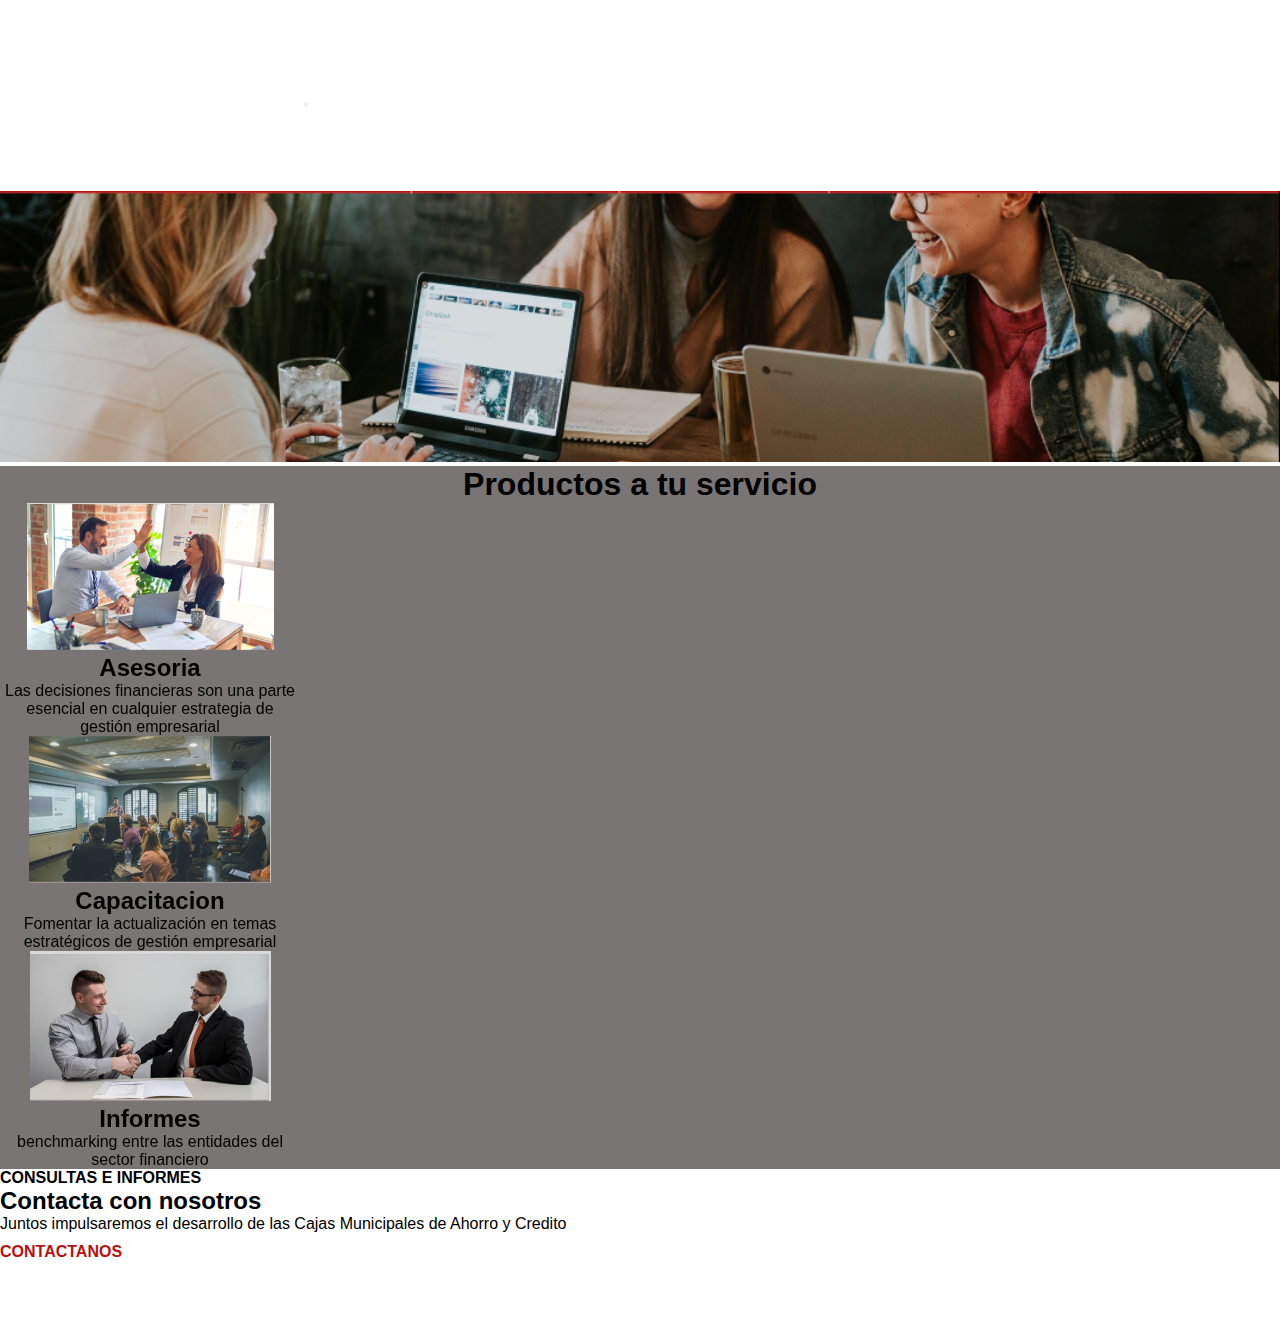
<file: 11mbootstrap/pages/servicios.html>
<!DOCTYPE html>
<html lang="en">

<head>
    <meta charset="UTF-8">
    <meta http-equiv="X-UA-Compatible" content="IE=edge">
    <meta name="viewport" content="width=device-width, initial-scale=1.0">
    <link href="https://unpkg.com/aos@2.3.1/dist/aos.css" rel="stylesheet">
    <!-- CSS only -->
    <link href="https://cdn.jsdelivr.net/npm/bootstrap@5.2.0-beta1/dist/css/bootstrap.min.css" rel="stylesheet"
        integrity="sha384-0evHe/X+R7YkIZDRvuzKMRqM+OrBnVFBL6DOitfPri4tjfHxaWutUpFmBp4vmVor" crossorigin="anonymous">
    <link rel="stylesheet" href="https://cdn.jsdelivr.net/npm/bootstrap-icons@1.8.3/font/bootstrap-icons.css">
    <link rel="stylesheet" href="../assets/css/styleb.css">
    <title>Servicios</title>
</head>

<body>
    <header>
        <div class="container-fluid">
            <!-- Barra de navegacion -->
            <nav class="navbar navbar-expand-md navbar-light bg-danger">
                <div class="container-fluid">
                    <a href="../index.html" class="navbar-brand"><img class="imglogo"
                            src="../assets/img/logo-fepcmac-blanco.png" alt="logo"></a>

                    <button type="button" class="navbar-toggler" data-bs-toggle="collapse"
                        data-bs-target="#menuNavegacion">
                        <span class="navbar-toggler-icon"></span>
                    </button>
                    <div id="menuNavegacion" class="bmenu collapse navbar-collapse justify-content-center">
                        <ul class="navbar-nav ms-3">
                            <li class="nav-item"><a class="nav-link menu" href="../pages/servicios.html">SERVICIOS</a>
                            </li>
                            <li class="nav-item"><a class="nav-link menu" href="../pages/nosotros.html">NOSOTROS</a>
                            </li>
                            <li class="nav-item"><a class="nav-link menu" href="../pages/contacto.html">CONTACTO</a>
                            </li>
                        </ul>
                    </div>
                    <div container="container-fluid">
                        <!--< icono lupa">-->
                        <i class="iredes bi bi-search p-1"></i>
                        <!--Icono Facebook-->
                        <i class="iredes bi bi-facebook p-1"></i>
                        <!-- icono linkedin-->
                        <i class="iredes bi bi-linkedin p-1"></i>
                        <!-- icono youtube -->
                        <i class="iredes bi bi-youtube p-1"></i>
                    </div>
                </div>
            </nav>
        </div>
    </header>
    <!-- END HEADER -->
    <!-- MAIN -->
    <main class="main container-fluid">

        <!-- Banner Inicio -->
        <div class="banner_inicio" data-aos="fade-down" data-aos-easing="linear" data-aos-duration="1500">
            <img class="banner--img" src="../assets/img/Banner_servicios.png" alt="banner">
        </div>

        <!-- Titulo de productos -->
        <div class="productos container-fluid">
            <div class="justify-content-center">
                <h1 class="productos_titulo text-danger p-3">Productos a tu servicio</h1>
            </div>
            <!-- tarjetas">-->
            <div class="container-fluid">
                <div class="row productost justify-content-center col p-3" data-aos="zoom-in">
                    <div class="productos__box imglogo col col-md-2 col-lg-3 col-xl-3 bg-light m-2 p-2">
                        <img src="../assets/img/imagen_asesoria.png" alt="Asesoria">
                        <h2>Asesoria</h2>
                        <p>Las decisiones financieras son una parte esencial en cualquier estrategia de gestión
                            empresarial
                        </p>
                    </div>

                    <div class="productos__box imglogo col col-md-2 col-lg-3 col-xl-3 bg-light m-2 p-2">
                        <img src="../assets/img/imagen_capacitacion.png" alt="Capacitacion">
                        <h2>Capacitacion</h2>
                        <p>Fomentar la actualización en temas estratégicos de gestión empresarial</p>
                    </div>

                    <div class="productos__box imglogo col col-md-2 col-lg-3 col-xl-3 bg-light m-2 p-2">
                        <img src="../assets/img/imagen_informes.png" alt="Informes">
                        <h2>Informes</h2>
                        <p>benchmarking entre las entidades del sector financiero</p>
                    </div>
                </div>

            </div>
        </div>
    </main>
    <!-- END MAIN -->
    <!-- FOOTER -->
    <footer class="container-fluid">
        <div class="container-fluid">
            <div class="row bg-danger p-2">
                <div class="texto_f col-none col-md-6 col-lg-6 pb-3">
                    <h4 class="text-white">CONSULTAS E INFORMES</h4>
                    <h2 class="text-secondary">Contacta con nosotros</h2>
                    <p class="text-white">Juntos impulsaremos el desarrollo de las Cajas Municipales de Ahorro y
                        Credito</p>
                    <a class="btn_nosotros_a bg-white p-3 rounded" href="./pages/contacto.html"> CONTACTANOS</a>
                </div>
                <div class="footer_redes col col-md-6 col-lg-6 d-flex align-items-center justify-content-center">
                    <!--< icono lupa">-->
                    <i class="iredesf bi bi-search"></i>
                    <!--Icono Facebook-->
                    <i class="iredesf bi bi-facebook"></i>
                    <!-- icono linkedin-->
                    <i class="iredesf bi bi-linkedin"></i>
                    <!-- icono youtube -->
                    <i class="iredesf bi bi-youtube"></i>
                </div>
            </div>
        </div>
    </footer>


    <script src="https://unpkg.com/aos@2.3.1/dist/aos.js"></script>
    <script>
        AOS.init();
    </script>
    <!-- JavaScript Bundle with Popper -->
    <script src="https://cdn.jsdelivr.net/npm/bootstrap@5.2.0-beta1/dist/js/bootstrap.bundle.min.js"
        integrity="sha384-pprn3073KE6tl6bjs2QrFaJGz5/SUsLqktiwsUTF55Jfv3qYSDhgCecCxMW52nD2"
        crossorigin="anonymous"></script>
</body>

</html>
</file>
<file: assets/css/style.css>
/*reset*/
* {
  margin: 0;
  padding: 0;
  font-family: sans-serif;
}
.header{
  display: grid;
  grid-template-columns: 1fr ;
  background: linear-gradient(
    0deg,
    rgba(255, 255, 255, 1) 0%,
    rgba(207, 88, 88, 1) 0%,
    rgba(186, 16, 16, 1) 45%
  );
  width: 100%;
  height: 160px;  

}

.header__logo {
  display: grid;
  justify-items: center; 
  align-items: center;
}

.header__logo--img {
  width: 200px;    
}

.header__navBar{
  display: grid;
}

.header__navBar ul {
  display: grid;
  grid-template-columns: repeat(4, 1fr);
  justify-items: center;
  list-style: none;
}

.header__navBar ul li a{
  padding: 07px;
  margin-top: 20px;
  font-size: 1rem;
  font-weight: bold;
  color: #fff; 
  text-decoration: none;
  transition: all 0.3s ease-in-out;
}

.header__iRedes {
  display: grid;
  grid-template-columns: repeat (4, 1fr);
  display: flex;
  justify-content: center;
 
}
.header__iRedes img {
  width: 20px;
  display: grid;
  grid-template-columns: repeat (4, 1fr);
  margin: 10px;
  padding: 10px;
}

.seccion__banner img {
  width: 100%;
  height: 100%;
}

.seccion__slogan{
  display: grid;
  grid-template-columns: 1fr;
  justify-items: center;
  align-items: center;
  padding: 10px;
  background-color: #ba1010;
}
.seccion__slogan h1{
  font-size: 1.5rem;
  color: #fff;
  font-weight: bold;
  text-align: center;
  margin-bottom: 10px;
}

.seccion__slogan p{
  font-size: 1rem;
  color: #ba1010;
  font-weight: bold;
  text-align: center;
  background-color: #fff;
  padding: 10px;
  border-radius:5px; 
}

.seccion_btn{
  -webkit-transition: 1s linear;
  transition: 1s linear;
}
.seccion__btn:hover{
  -webkit-transform: translateX(20px);
  transform: translateX(20px);
}

.contenido{
  display: grid;
  grid-template-columns: 1fr;
}

.contenido__etiquetas1{
  background-color: #797575
  
}

.contenido__etiquetas--titulo{
  color: #ba1010;
  text-align: center;
  padding: 10px;
}

.contenido__etiquetas1 p{
  color: #fff;
  text-align: center; 
  padding: 10px;
}

/* PAGE SERVICE*/

.productos{
  display: grid;
  grid-template-columns:1fr;
  justify-items: center;
  background-color: #797575;
}

.productos__titulo{
  padding: 10px;
}

.box{
  display: grid;
  grid-template-columns:1fr;
  justify-items: center;
  padding: 15px;
}
.productos__box{
  display: grid;
  grid-template-columns:1fr;
  justify-items: center;
  background-color:#9C9494;
  padding: 10px;
  width: 250px;
  margin: 10px;
}

.productos__titulo{
  color:#ba1010;
 
}
.productos__box--pro h2{
  color:#ba1010;
  text-align: center;
  padding: 5px;
}

.productos__box--pro p{
  color:#fff;
  text-align: center;
  padding: 5px;
}

/* PAGE ABOUT*/

.nosotros{
  display: grid;
  grid-template-columns:1fr;
  justify-items: center;
  background-color: #9C9494;
}

.nosotros__contenido{
  display: grid;
  grid-template-columns: 1fr;
}
.nosotros h1{
  color: #ba1010;
  padding: 10px;
}
.nosotros__contenido--img{
  display: grid;
  justify-items: center;
  padding: 10px;
}

.nosotros__contenido--texto{
  display: grid;
  grid-template-columns: 1fr;
  background-color: #ba1010;
  padding: 10px;
  margin: 10px;
}
.nosotros__contenido--texto p{
  color: #fff;
  text-align: center;
}


/* FOOTER */
.footer{
  display:grid;
  grid-template-columns: 1fr;
  text-align: center;
  background-color: #ba1010;
}

.footer__consultas{
  padding: 10px;
}

.footer__consultas h3{
  padding: 10px;
  color: #fff
  
}

.footer__consultas h4{
  padding: 10px;
  color: #9C9494;
}
.footer__consultas p{
  padding: 10px;
  color: #fff;
}



.footer__btn p{
  font-size: 1rem;
  color: #ba1010;
  font-weight: bold;
  text-align: center;
  background-color: #fff;
  padding: 10px;
  border-radius:5px;
}


.footer__redes {
  display: grid;
  grid-template-columns: repeat (4, 1fr);
  display: flex;
  justify-content: center;
 
}
.footer__redes img {
  width: 20px;
  display: grid;
  grid-template-columns: repeat (4, 1fr);
  margin: 10px;
}

/* media queries */

@media (min-width: 780px){
 .header{
  grid-template-columns: repeat(3,1fr);
 } 

 .header__navBar ul{
  align-items: center;
  
 }
 .header__iRedes{
  align-items: center;
 }

 .header__navBar ul li {
  border-right: 1px solid #fff;
 }
 
 .header__iRedes img{
  width: 25px;
  height: 25px;
 }

 .seccion__slogan{
 grid-template-columns:repeat(2, 1fr);
 padding: 25px;
}
.seccion__slogan h1{
display: grid;
grid-template-columns: 1fr;
}
.seccion__slogan p{
  padding: 20px;
}

.contenido{
  grid-template-columns: repeat(2, 1fr); 
}
.contenido__etiquetas1{
  padding: 20px;
}
.contenido__etiquetas1 p{
  padding: 20px;  
}

.box{
  grid-template-columns: repeat(3,1fr);
  
}

.footer{
  grid-template-columns: repeat(2,1fr);
  text-align: left;
}

.footer__btn p{
  width: 200px;
  margin-top: 15px;
}
.footer__redes{
  align-items: center;
}

.footer__redes img{
  width: 30px;
  height: 30px;
}

.nosotros__contenido{
  grid-template-columns: repeat(2, 1fr);
  justify-content: center;  
  align-items: center;
}
.nosotros__contenido--texto{
  width:100%;
  height:120px;
  align-items: center;
 
}

}
</file>
<file: 11mbootstrap/assets/css/styleb.css>
/*reset*/
* {
  margin: 0;
  padding: 0;
  font-family: sans-serif;
}
.imglogo{
  width: 300px;
}
.banner_inicio img {
  width: 100%;
}

.menu{
  color: #fff;
}

.menu:hover{
  color:#797575;
  font-weight: bold;
  border-bottom: 5px solid #fff;
}

.menu:active{
  color:#797575;
  font-weight: bold;
  border-bottom: 5px solid #fff;
}

.btn_nosotros_a{
  text-decoration: none;
  color: #ba1010;
  font-weight: bold;
}

.btn_nosotros_a:hover{
  color:#797575;
  font-size: 1.1rem;
  
}

.slogan{
  padding:25px;
}
.texto_f h4{
  font-size: 1rem;
}
.texto_f h2{
  font-size: 1.5rem;
}

.texto_f p{
  font-size: 1rem;
  padding-bottom: 10px;
}




.caja_mm{
  padding: 25px;
}
.texto_mm{
  color:#ba1010;
}

.bi-search, .bi-facebook, .bi-linkedin, .bi-youtube {
  font-size: 1.5rem;
  color:#fff;
}


.iredes:hover{
  color:#797575;
}

.parrafo, .slogan_t {
  text-align: center;
}

.iredesf{
  font-size: 3rem;
  padding: 1.5rem;
  color: #fff;
}

.iredesf:hover{
  color: #797575;
}

.productos, .nosotros{
  background-color:#797575;
  text-align: center;
}

.nosotros_titulo{
  text-align: center;
  color: #ba1010;
}
.imgfoto{
  display: flex;
  justify-content: center;
  align-items: center;
}
</file>
